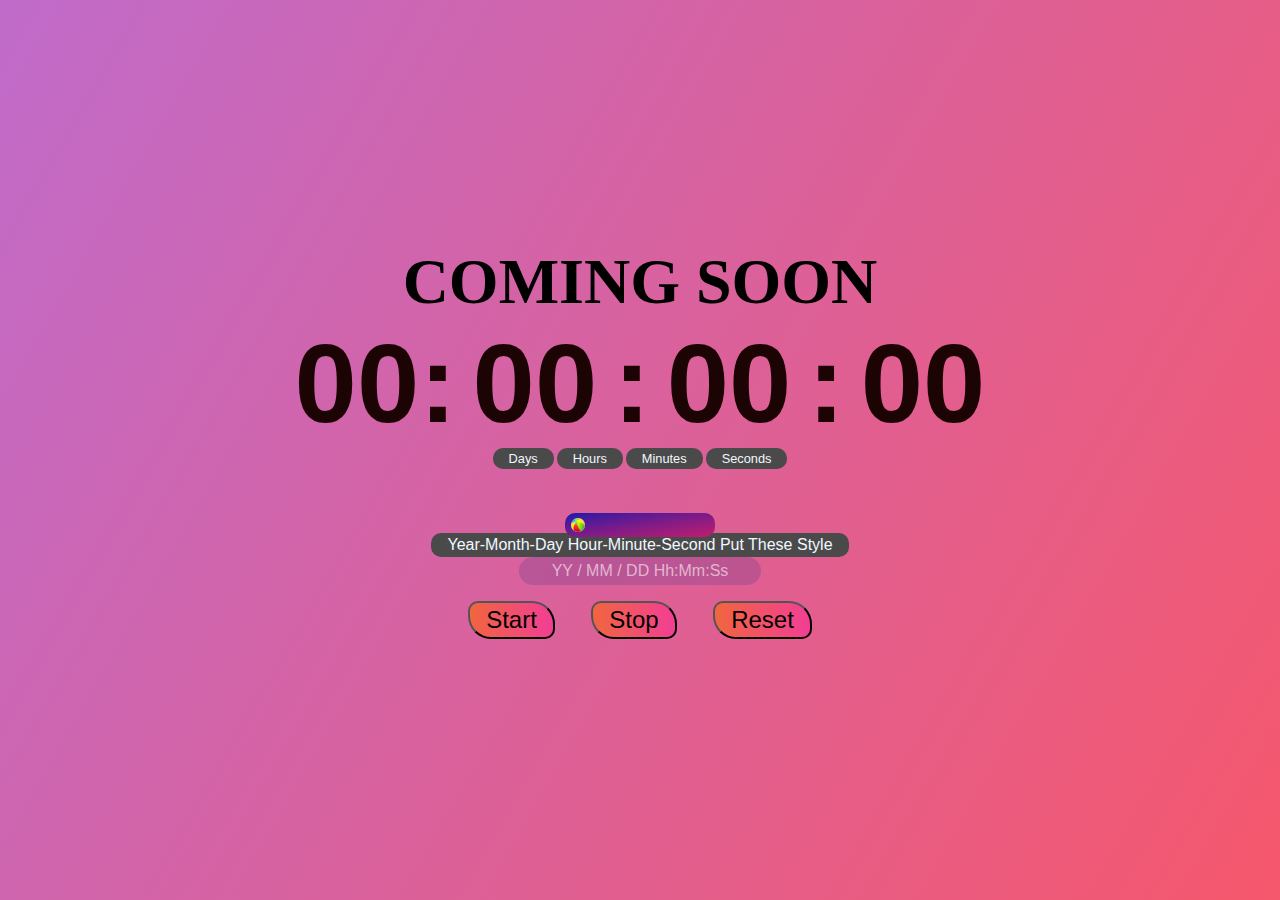
<file: countdown-timer/index.html>
<!DOCTYPE html>
<html lang="en">

<head>
    <meta charset="UTF-8">
    <meta name="viewport" content="width=device-width, initial-scale=1.0">
    <title>Document</title>
    <link rel="stylesheet" href="style.css">
    <script src="main.js" defer></script>
</head>

<body>
    <div id="countdown">
        <h1 class="heading">Timer </h1>
        <div id="timer">00: 00: 00</div>
        <div class="buttn">
            <button id="start" class="btn">Start</button>
            <button id="stop" class="btn">Stop</button>
            <button id="reset" class="btn">Reset</button>
        </div>
    </div>
    <label class="switch">
        <input id="toggle" type="checkbox">
        <span class="slider"></span>
    </label>
    <div id="countdown-timer">
        <h1 class="heading">Coming Soon</h1>
        <div id="box">
            <div id="days">00: 00 : 00 : 00</div>
            <div id="text1">
                <span class="title">days</span>
                <span class="title">hours</span>
                <span class="title">minutes</span>
                <span class="title">seconds</span>
            </div>
        </div>
         <span>year-month-day hour-minute-second Put these style</span>
        <input type="text" id="input" placeholder="YY / MM / DD Hh:Mm:Ss" autocomplete="off">
        <div class="butn">
            <button id="startBtn" class="btn">Start</button>
            <button id="stopBtn" class="btn">Stop</button>
            <button id="resetBtn" class="btn">Reset</button>
        </div>
    </div>
</body>

</html>
</file>
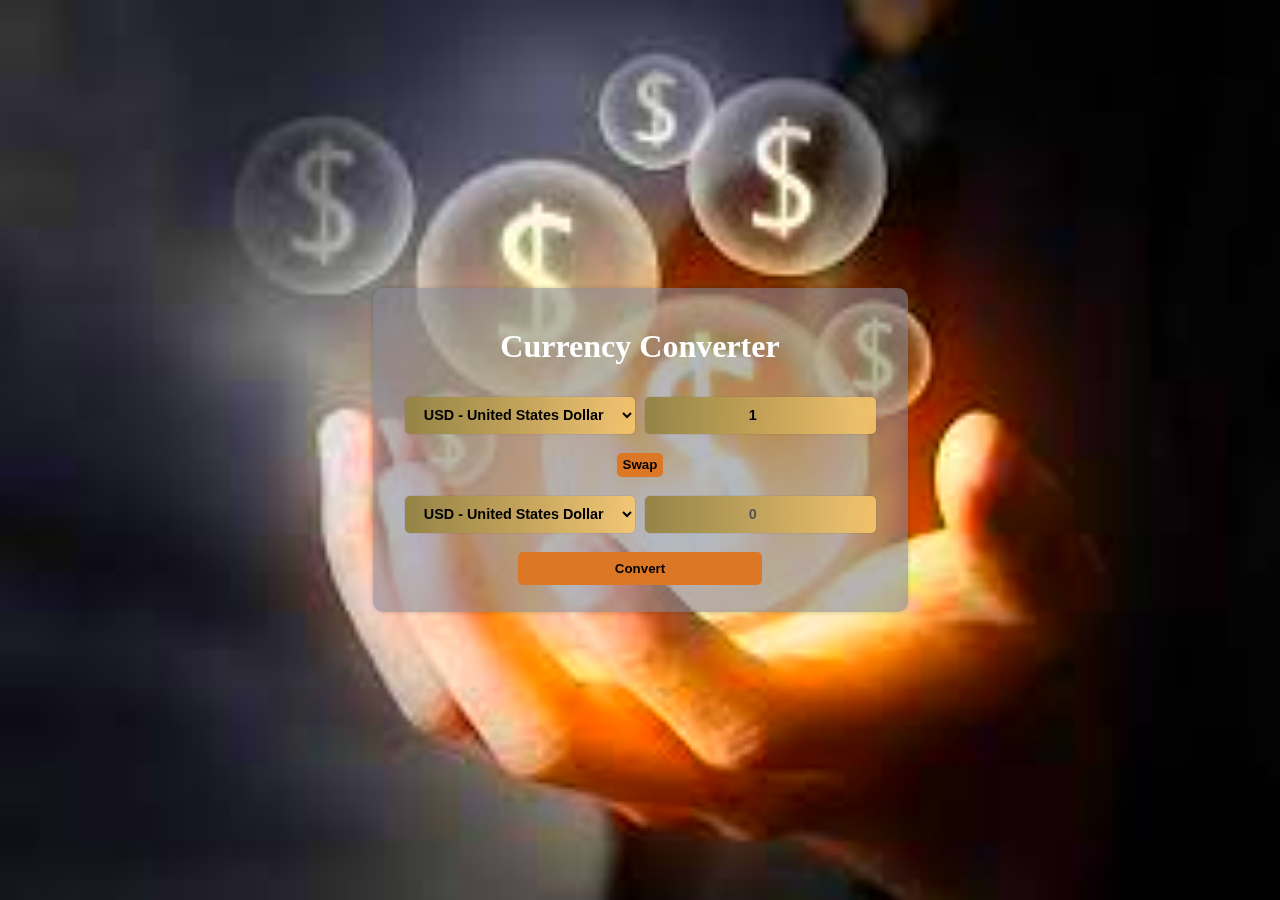
<file: currency-Converter/index.html>
<!DOCTYPE html>
<html lang="en">

<head>
    <meta charset="UTF-8">
    <meta name="viewport" content="width=device-width, initial-scale=1.0">
    <title>Currency Converter</title>
    <link rel="stylesheet" href="style.css">
</head>

<body>
    <div class="container">
        <h1 class="heading">Currency Converter</h1>
        <div class="input-container">
            <select name="currency" id="fromCurrency"></select>
            <input type="number" id="amount-one" placeholder="Enter amount" value="1">
        </div>
        <div class="swapping-curr">
            <button class="btn" id="swap">Swap</button>
            <div id="rate" ></div>
        </div>
        <div class="output-container">
            <select name="currency" id="toCurrency"></select>
            <input type="number" id="amount-two" value="0" disabled>
        </div>
        <button id="result" class="btn">Convert</button>
    </div>
    <script src="./index.js"></script>
</body>

</html>
</file>
<file: countdown-timer/style.css>
* {
    padding: 0;
    margin: 0;
    box-sizing: border-box;
}

body {
    font-family: sans-serif;
    background-size: cover;
    background-repeat: no-repeat;
    background-position: center;
    min-height: 100vh;
    display: flex;
    align-items: center;
    justify-content: center;

    background-image: linear-gradient(120deg, #c06bca 0%, #f5576c 100%);

}

#countdown-timer,
#countdown {
    display: flex;
    flex-direction: column;
    align-items: center;
    padding: 1rem;
}

#countdown {
    display:none;
}
.buttn{
    margin-top: 2rem;
}
.heading {
    font-size: 4rem;
    text-transform: uppercase;
    font-family: cursive;
}

#box {
    margin-bottom: 3rem;
}

#box #days,
#timer {
    font-size: 7rem;
    font-weight: 600;
    word-spacing: -15px;
    position: relative;
    color: #1d0404;
}

#timer {
    margin: 1rem 0;
}

#text1 {
    text-align: center;
    text-transform: capitalize;
    font-size: .8rem;
    display: flex;
    justify-content: center;
    gap: 3px;
    margin-bottom: 1rem;
}

span {
    text-transform: capitalize;
    background-color: #4b4a4a;
    color: aliceblue;
    border-radius: 10px;
    text-align: center;
    padding: .2rem 1rem;
}

#input {
    width: 35%;
    text-align: center;
    background-color: #7b408d58;
    border: none;
    font-size: 1rem;
    outline: none;
    padding: .3rem;
    border-radius: 15px;
    color: #fff;
}

#input::placeholder {
    color: #ffffff95;
}

.btn {
    padding: .2rem 1rem;
    margin: 1rem;
    background: linear-gradient(to right, #f1653f, #f23e95);
    border-radius: 10px 23px;
    font-size: 1.5rem;
    cursor: pointer;

}


/* slider button design */
.switch {
    position: fixed;
    top: 57%;
    left: 50%;
    transform: translate(-50%,0%);
    display: inline-block;
    height: 24px;
    width: 150px;
}

.switch input {
    opacity: 0;
    width: 0;
    height: 0;
}

.slider {
    position: absolute;
    top: 0;
    bottom: 0;
    left: 0;
    right: 0;
    background: linear-gradient(to right bottom , #1919ac ,40% ,#c01d6f);
    transition: .4s;
    cursor: pointer;
}

.slider:before {
    position: absolute;
    content: "";
    height: 14px;
    width: 14px;
    left: 6px;
    bottom: 5px;
    background-image: url("[data-uri]");
    background-size: cover;
    border-radius: 10px;
    background-position: center;
    -webkit-transition: .4s;
    transition: .4s;
}

input:checked+.slider {
    background-color: #1f89e0;
    transition: .7s ease-in-out;
}

input:focus+.slider {
    box-shadow: 0 0 1px #1f89e0;
}


input:checked+.slider::before {
    transform: translateX(120px);
}

@media screen and (max-width: 570px) {
    .heading{
        font-size: 2rem;
    }
    #box #days{
        font-size: 3rem;
        text-align: center;
    }
    #text1{
        font-size: .5rem;
    }

    #input{
        width:auto;
        font-size: 1rem;
        padding: .2rem .2rem;
    }
    #input::placeholder{
        font-size: .8rem;
        
    }
    #timer{
        font-size: 4rem;
    }

    .btn{
        margin: .5rem;
        font-size: 1rem;
    }
    .switch {
        top: 53%;
    }
    .slider:before {
      width: 14px; 
      height: 14px; 
      bottom: 4px;
    }
  }

  @media screen and (min-width: 576px) and (max-width: 767px) {
    .switch {
        top: 56%;
    }
    .heading{
        font-size: 3.5rem;
    }
    #box #days{
        font-size: 5rem;
    }
    #timer{
        font-size: 5.5rem;
    }
    .slider:before {
      width: 14px; 
      height: 14px; 
      bottom: 4px;
    }
}
@media screen and (min-width: 768px) and (max-width: 991px) {
    .switch {
        top: 60%; 
      }
  }
</file>
<file: currency-Converter/style.css>
*{
    margin: 0;
    padding: 0;
    box-sizing: border-box;
    border: none;
    outline: none;
}

body{
    background: linear-gradient(to bottom, rgb(181, 41, 16),rgb(72, 73, 140));
    height: 100vh;
    display: flex;
    justify-content: center;
    align-items: center;
    font-family: Arial, Helvetica, sans-serif,;

    backdrop-filter:blur(3px);
    backdrop-filter:saturate(2);

    background-image: url(./download.jfif);
    background-size: cover;
    background-position:center ;
}
.container{
    background-color:#84859495;/*#fcc96b83; */
    padding: 1.5rem;
    border-radius: 10px;
    box-shadow: 0 0 5px rgba(0, 0, 0, 0.2);
    display: flex;
    justify-content: center;
    align-items: center;
    flex-direction: column;
}
.heading{
    padding: 1rem;
    font-size: 2rem;
    font-weight: 800;
    color: #fff;
}
.input-container,
.output-container{
    padding: 1rem .5rem;
    display: flex;
    gap: 10px;
}
select,input{
    background:linear-gradient(to right,#968547 2% , #fcc96bda);
    border: none;
    padding: .6rem 0;
    border-radius:.3rem;
    width: 50%;
    text-align: center;
    font-size: .9rem;
    font-weight: 700;
    box-shadow: 0 0 2px rgb(0,0,0,0.2);
}
.swapping-curr{
    display:flex;
    flex-direction: column;
    align-items: center;
}
.btn{
    margin: .2rem;
    padding: .2rem .3rem;
    border-radius: 5px;
    /* background: rgba(234, 60, 60, 0.866); */
    background:#DC7726;
    border: 1px solid transparent;
    font-weight: 600;
}
.btn:hover,
.btn:active{
    background:#dc6707;
    color: #fff;
    border: 1px solid #c3661b;
}
#rate{
    background: transparent;
    border: none;
    outline: none;
    color: black;
    font-size: 1rem;
}
#result{
    width: 50%;
    padding: .5rem;
}
option{
    background-color: darkgray;
}


@media (max-width:1200px){
    
}
</file>
